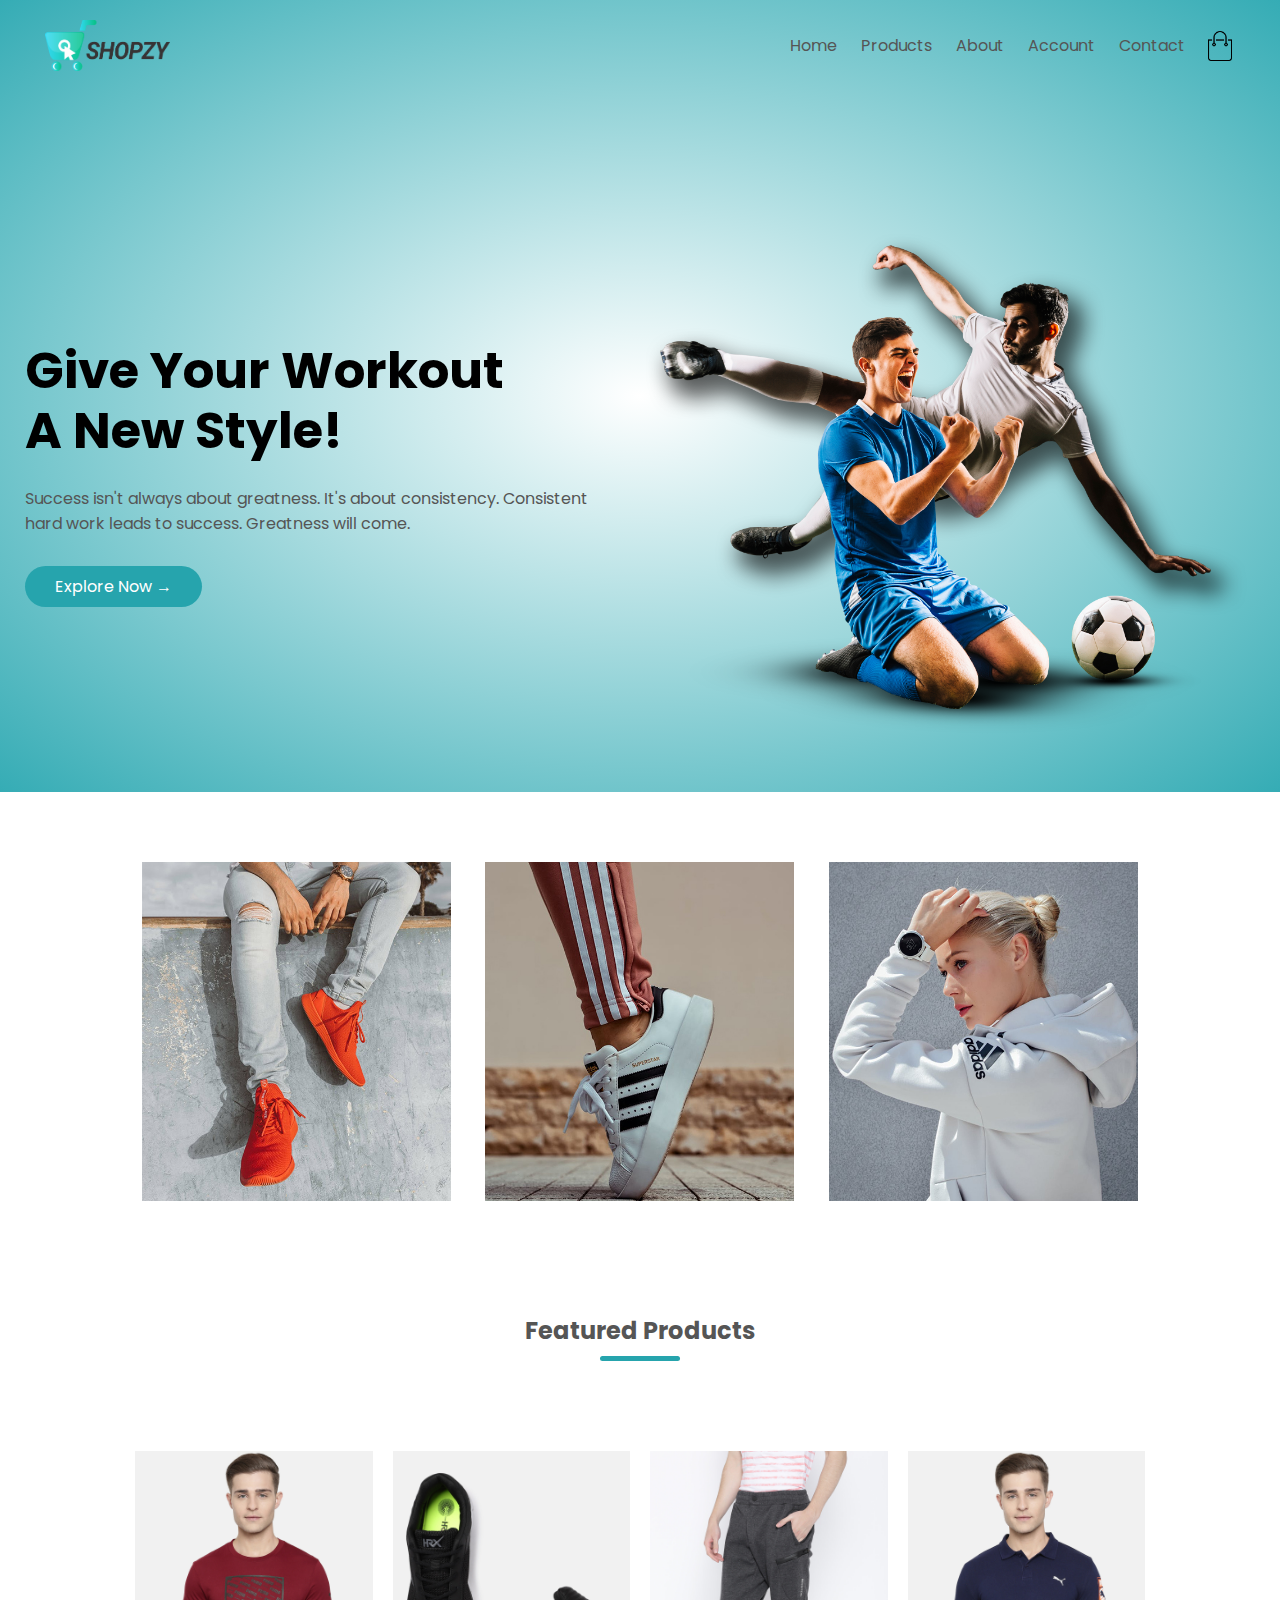
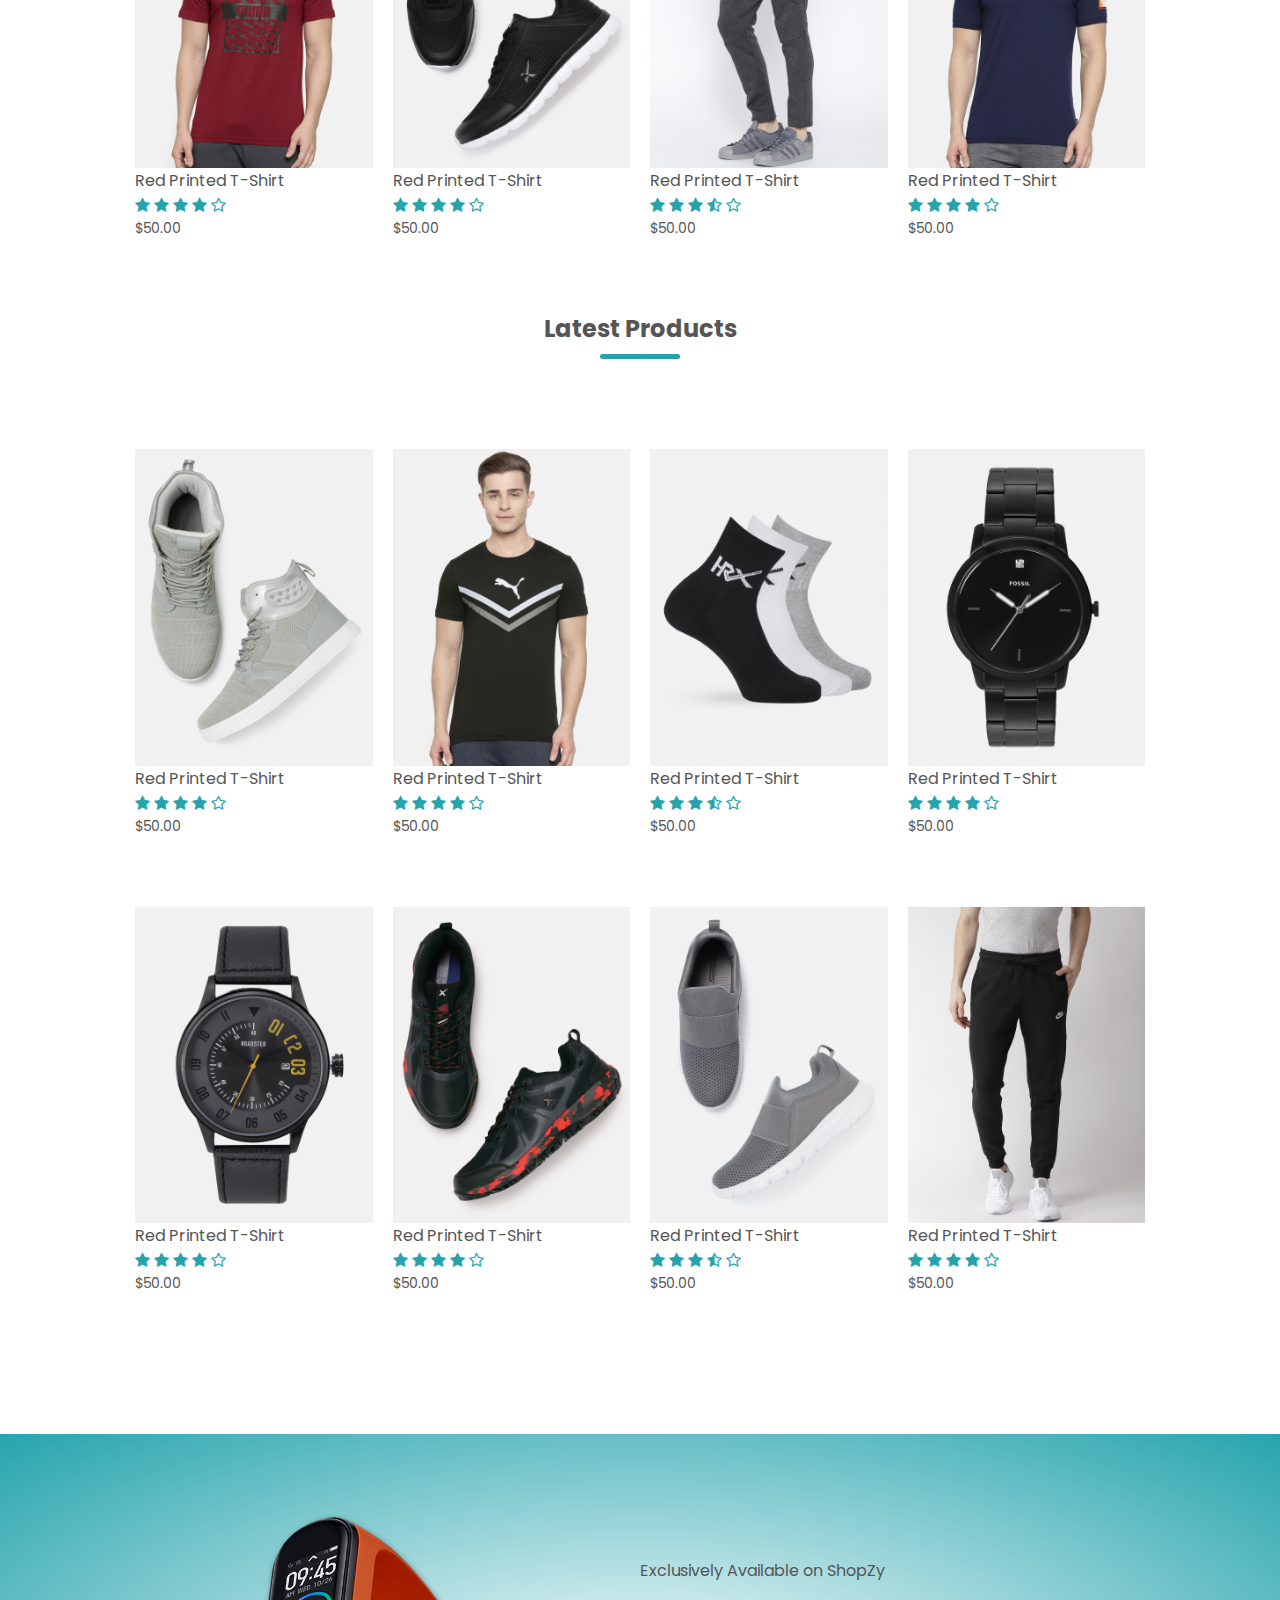
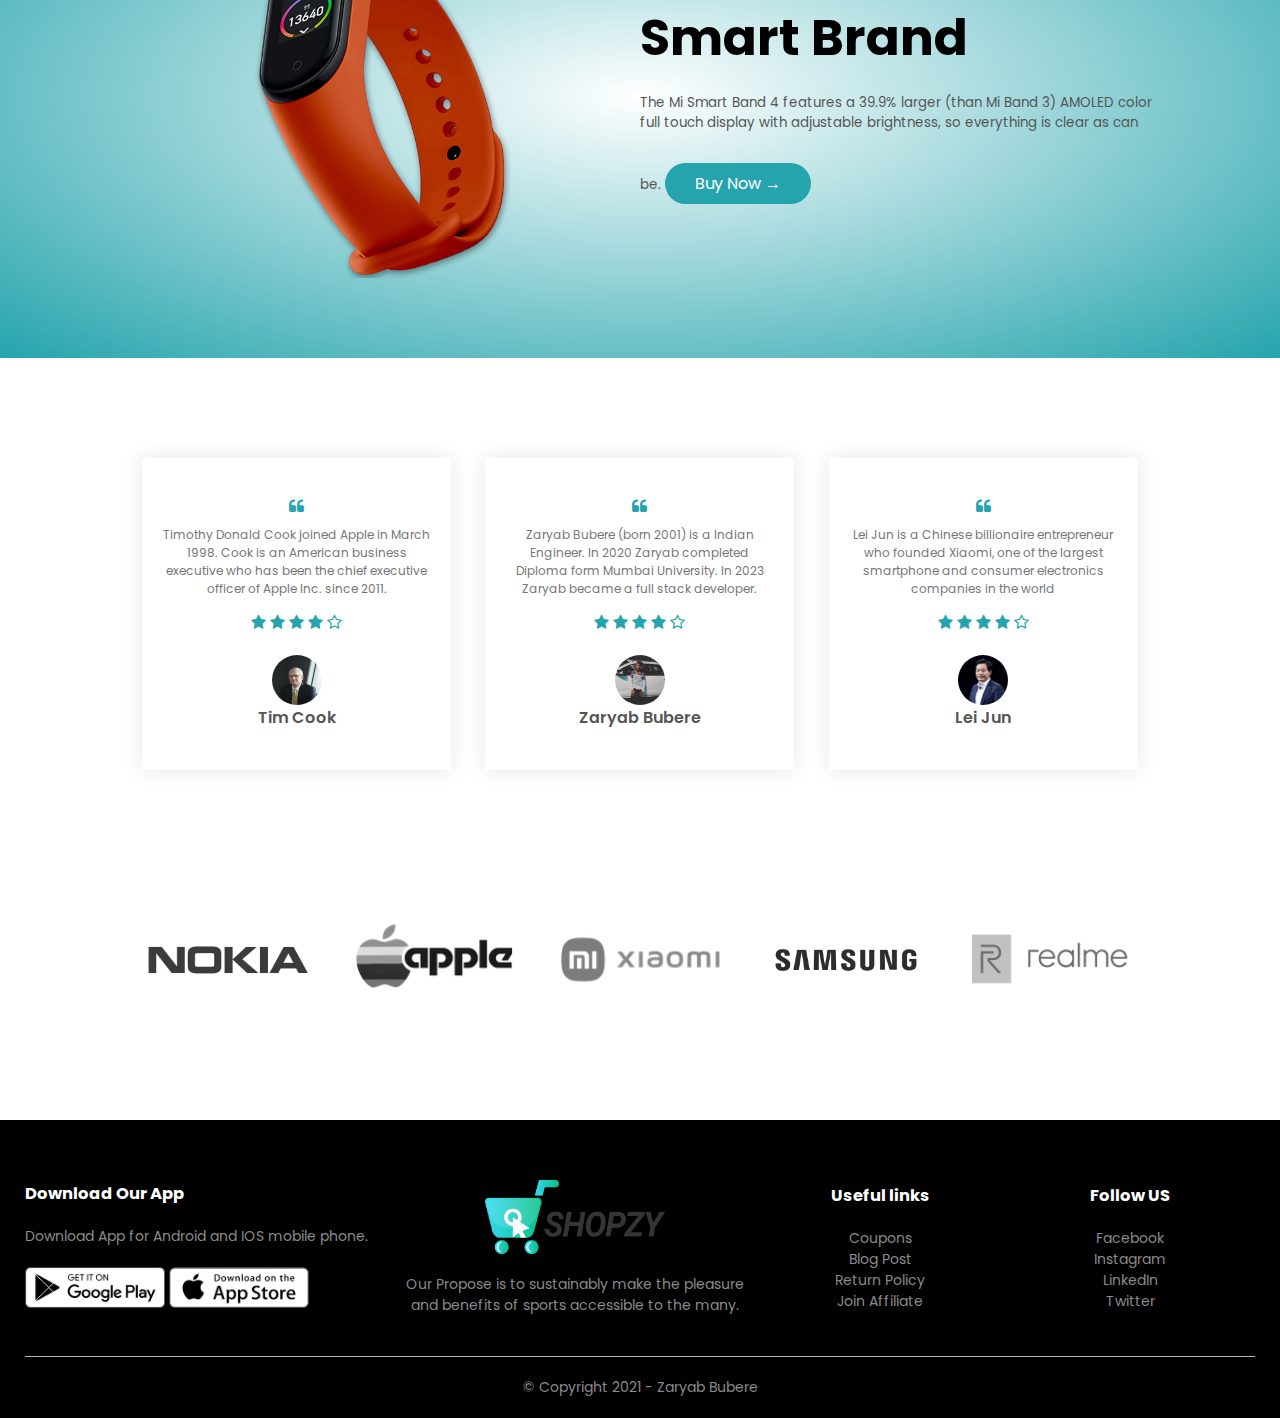
<file: index.html>
<html lang="en">

<head>
    <meta charset="UTF-8">
    <meta name="viewport" content="width=device-width, initial-scale=1.0">
    <link rel="shortcut icon" href="images/favicon.ico" type="image/x-icon">
    <link rel="stylesheet" href="style.css">
    <link rel="preconnect" href="https://fonts.googleapis.com">
    <link rel="preconnect" href="https://fonts.gstatic.com" crossorigin>
    <link href="https://fonts.googleapis.com/css2?family=Poppins:wght@300;400;500;600;700&display=swap"
        rel="stylesheet">
    <link rel="stylesheet" href="https://cdnjs.cloudflare.com/ajax/libs/font-awesome/4.7.0/css/font-awesome.min.css">
    <title> ShopZy </title>

    <script src="RemoveBranding.js"></script>
</head>

<body>

    <div class="header">
        <div class="container">
            <div class="navbar">
                <div class="logo">
                    <a href="index.html"><img src="images/logo.png" width="125px"></a>
                </div>
                <nav>
                    <ul id="MenuItems">
                        <li><a href="index.html"> Home </a></li>
                        <li><a href="product.html"> Products </a></li>
                        <li><a href="product-details.html"> About </a></li>
                        <li><a href="account.html"> Account </a></li>
                        <li><a href="contact.html"> Contact </a></li>
                    </ul>
                </nav>
                <a href="cart.html"><img src="images/cart.png" width="30px" height="30px"></a>
                <img src="images/menu.png" class="menu-icon" onclick="menutoggle()">
            </div>
            <div class="row">
                <div class="col-2">
                    <h1> Give Your Workout <br> A New Style! </h1>
                    <p> Success isn't always about greatness. It's about
                        consistency. Consistent <br> hard work leads to success. Greatness
                        will come. </p>
                    <a href="" class="btn"> Explore Now &#8594;</a>
                </div>
                <div class="col-2">
                    <img src="images/image1.png" alt="">
                </div>
            </div>
        </div>
    </div>

    <!------ featured categories -------->

    <div class="categories">
        <div class="small-container">
            <div class="row">
                <div class="col-3">
                    <img src="images/category-1.jpg" alt="">
                </div>
                <div class="col-3">
                    <img src="images/category-2.jpg" alt="">
                </div>
                <div class="col-3">
                    <img src="images/category-3.jpg" alt="">
                </div>
            </div>
        </div>
    </div>

    <!------ featured products -------->

    <div class="small-container">
        <h2 class="title"> Featured Products </h2>
        <div class="row">
            <div class="col-4">
                <a href="product-details.html"><img src="images/product-1.jpg" alt=""></a>
                <h4> Red Printed T-Shirt </h4>
                <div class="rating">
                    <i class="fa fa-star"></i>
                    <i class="fa fa-star"></i>
                    <i class="fa fa-star"></i>
                    <i class="fa fa-star"></i>
                    <i class="fa fa-star-o"></i>
                </div>
                <p> $50.00 </p>
            </div>
            <div class="col-4">
                <img src="images/product-2.jpg" alt="">
                <h4> Red Printed T-Shirt </h4>
                <div class="rating">
                    <i class="fa fa-star"></i>
                    <i class="fa fa-star"></i>
                    <i class="fa fa-star"></i>
                    <i class="fa fa-star"></i>
                    <i class="fa fa-star-o"></i>
                </div>
                <p> $50.00 </p>
            </div>
            <div class="col-4">
                <img src="images/product-3.jpg" alt="">
                <h4> Red Printed T-Shirt </h4>
                <div class="rating">
                    <i class="fa fa-star"></i>
                    <i class="fa fa-star"></i>
                    <i class="fa fa-star"></i>
                    <i class="fa fa-star-half-o"></i>
                    <i class="fa fa-star-o"></i>
                </div>
                <p> $50.00 </p>
            </div>
            <div class="col-4">
                <img src="images/product-4.jpg" alt="">
                <h4> Red Printed T-Shirt </h4>
                <div class="rating">
                    <i class="fa fa-star"></i>
                    <i class="fa fa-star"></i>
                    <i class="fa fa-star"></i>
                    <i class="fa fa-star"></i>
                    <i class="fa fa-star-o"></i>
                </div>
                <p> $50.00 </p>
            </div>
        </div>

        <h2 class="title"> Latest Products </h2>
        <div class="row">
            <div class="col-4">
                <img src="images/product-5.jpg" alt="">
                <h4> Red Printed T-Shirt </h4>
                <div class="rating">
                    <i class="fa fa-star"></i>
                    <i class="fa fa-star"></i>
                    <i class="fa fa-star"></i>
                    <i class="fa fa-star"></i>
                    <i class="fa fa-star-o"></i>
                </div>
                <p> $50.00 </p>
            </div>
            <div class="col-4">
                <img src="images/product-6.jpg" alt="">
                <h4> Red Printed T-Shirt </h4>
                <div class="rating">
                    <i class="fa fa-star"></i>
                    <i class="fa fa-star"></i>
                    <i class="fa fa-star"></i>
                    <i class="fa fa-star"></i>
                    <i class="fa fa-star-o"></i>
                </div>
                <p> $50.00 </p>
            </div>
            <div class="col-4">
                <img src="images/product-7.jpg" alt="">
                <h4> Red Printed T-Shirt </h4>
                <div class="rating">
                    <i class="fa fa-star"></i>
                    <i class="fa fa-star"></i>
                    <i class="fa fa-star"></i>
                    <i class="fa fa-star-half-o"></i>
                    <i class="fa fa-star-o"></i>
                </div>
                <p> $50.00 </p>
            </div>
            <div class="col-4">
                <img src="images/product-8.jpg" alt="">
                <h4> Red Printed T-Shirt </h4>
                <div class="rating">
                    <i class="fa fa-star"></i>
                    <i class="fa fa-star"></i>
                    <i class="fa fa-star"></i>
                    <i class="fa fa-star"></i>
                    <i class="fa fa-star-o"></i>
                </div>
                <p> $50.00 </p>
            </div>
            <div class="row">
                <div class="col-4">
                    <img src="images/product-9.jpg" alt="">
                    <h4> Red Printed T-Shirt </h4>
                    <div class="rating">
                        <i class="fa fa-star"></i>
                        <i class="fa fa-star"></i>
                        <i class="fa fa-star"></i>
                        <i class="fa fa-star"></i>
                        <i class="fa fa-star-o"></i>
                    </div>
                    <p> $50.00 </p>
                </div>
                <div class="col-4">
                    <img src="images/product-10.jpg" alt="">
                    <h4> Red Printed T-Shirt </h4>
                    <div class="rating">
                        <i class="fa fa-star"></i>
                        <i class="fa fa-star"></i>
                        <i class="fa fa-star"></i>
                        <i class="fa fa-star"></i>
                        <i class="fa fa-star-o"></i>
                    </div>
                    <p> $50.00 </p>
                </div>
                <div class="col-4">
                    <img src="images/product-11.jpg" alt="">
                    <h4> Red Printed T-Shirt </h4>
                    <div class="rating">
                        <i class="fa fa-star"></i>
                        <i class="fa fa-star"></i>
                        <i class="fa fa-star"></i>
                        <i class="fa fa-star-half-o"></i>
                        <i class="fa fa-star-o"></i>
                    </div>
                    <p> $50.00 </p>
                </div>
                <div class="col-4">
                    <img src="images/product-12.jpg" alt="">
                    <h4> Red Printed T-Shirt </h4>
                    <div class="rating">
                        <i class="fa fa-star"></i>
                        <i class="fa fa-star"></i>
                        <i class="fa fa-star"></i>
                        <i class="fa fa-star"></i>
                        <i class="fa fa-star-o"></i>
                    </div>
                    <p> $50.00 </p>
                </div>
            </div>
        </div>
    </div>

    <!------ offers ------->

    <div class="offer">
        <div class="small-container">
            <div class="row">
                <div class="col-2">
                    <img src="images/exclusive.png" class="offer-img">
                </div>
                <div class="col-2">
                    <p> Exclusively Available on ShopZy </p>
                    <h1> Smart Brand </h1>
                    <small> The Mi Smart Band 4 features a 39.9% larger
                        (than Mi Band 3) AMOLED color full touch display with
                        adjustable brightness, so everything is clear as can be. </small>

                    <a href="" class="btn"> Buy Now &#8594;</a>
                </div>
            </div>
        </div>
    </div>

    <!------ testimonial ------->

    <div class="testimonial">
        <div class="small-container">
            <div class="row">
                <div class="col-3">
                    <i class="fa fa-quote-left"></i>
                    <p> Timothy Donald Cook joined Apple in March 1998. Cook is an American business
                        executive who has been the chief executive officer of Apple Inc. since 2011. </p>
                    <div class="rating">
                        <i class="fa fa-star"></i>
                        <i class="fa fa-star"></i>
                        <i class="fa fa-star"></i>
                        <i class="fa fa-star"></i>
                        <i class="fa fa-star-o"></i>
                    </div>
                    <img src="images/user-1.png" alt="">
                    <h3> Tim Cook </h3>
                </div>
                <div class="col-3">
                    <i class="fa fa-quote-left"></i>
                    <p> Zaryab Bubere (born 2001) is a Indian Engineer. In 2020 Zaryab completed Diploma
                        form Mumbai University. In 2023 Zaryab became a full stack developer. </p>
                    <div class="rating">
                        <i class="fa fa-star"></i>
                        <i class="fa fa-star"></i>
                        <i class="fa fa-star"></i>
                        <i class="fa fa-star"></i>
                        <i class="fa fa-star-o"></i>
                    </div>
                    <img src="images/user-2.png" alt="">
                    <h3> Zaryab Bubere </h3>
                </div>
                <div class="col-3">
                    <i class="fa fa-quote-left"></i>
                    <p> Lei Jun is a Chinese billionaire entrepreneur who founded Xiaomi, one of the largest
                        smartphone and consumer electronics companies in the world </p>
                    <div class="rating">
                        <i class="fa fa-star"></i>
                        <i class="fa fa-star"></i>
                        <i class="fa fa-star"></i>
                        <i class="fa fa-star"></i>
                        <i class="fa fa-star-o"></i>
                    </div>
                    <img src="images/user-3.png" alt="">
                    <h3> Lei Jun </h3>
                </div>
            </div>
        </div>
    </div>

    <!------ brands ------->

    <div class="brands">
        <div class="small-container">
            <div class="row">
                <div class="col-5">
                    <img src="img/logo-nokia.png" alt="">
                </div>
                <div class="col-5">
                    <img src="img/logo-apple.png" alt="">
                </div>
                <div class="col-5">
                    <img src="img/logo-mi.png" alt="">
                </div>
                <div class="col-5">
                    <img src="img/logo-samsung.png" alt="">
                </div>
                <div class="col-5">
                    <img src="img/logo-realme.png" alt="">
                </div>
            </div>
        </div>
    </div>

    <!------ footer ------->

    <div class="footer">
        <div class="container">
            <div class="row">
                <div class="footer-col-1">
                    <h3> Download Our App </h3>
                    <p> Download App for Android and IOS mobile phone. </p>
                    <div class="app-logo">
                        <img src="images/play-store.png" alt="">
                        <img src="images/app-store.png" alt="">
                    </div>
                </div>
                <div class="footer-col-2">
                    <img src="images/logo-white.png" alt="">
                    <p> Our Propose is to sustainably make the pleasure and
                        benefits of sports accessible to the many. </p>
                </div>
                <div class="footer-col-3">
                    <h3> Useful links </h3>
                    <ul>
                        <li> Coupons </li>
                        <li> Blog Post </li>
                        <li> Return Policy </li>
                        <li> Join Affiliate </li>
                    </ul>
                </div>
                <div class="footer-col-4">
                    <h3> Follow US </h3>
                    <ul>
                        <li> <a href="https://m.facebook.com/welcometothezaryabcity/"> Facebook </a></li>
                        <li> <a href="https://www.instagram.com/welcometothezaryabcity/"> Instagram </a> </li>
                        <li> <a href="https://www.linkedin.com/in/zaryab-bubere-82174718b/"> LinkedIn </a> </li>
                        <li> <a href="https://twitter.com/thisiszaryab/"> Twitter </a> </li>
                    </ul>
                </div>
            </div>
            <hr>
            <p class="copyright"> &copy; Copyright 2021 - <a href="https://thisiszaryab.ml/" class="zb"> Zaryab Bubere
                </a></p>
        </div>
    </div>

    <script>
        var MenuItems = document.getElementById("MenuItems");

        function checkscreen(x) {
            if (x.matches) {
                MenuItems.style.maxHeight = "0px";
            } else {
                MenuItems.style.maxHeight = "200px";
            }
        }
        var x = window.matchMedia("(max-width: 800px)")
        checkscreen(x)
        x.addListener(checkscreen);

        function menutoggle() {
            if (MenuItems.style.maxHeight == "0px") {
                MenuItems.style.maxHeight = "200px";
            } else {
                MenuItems.style.maxHeight = "0px";
            }
        }
    </script>

</body>

</html>
</file>
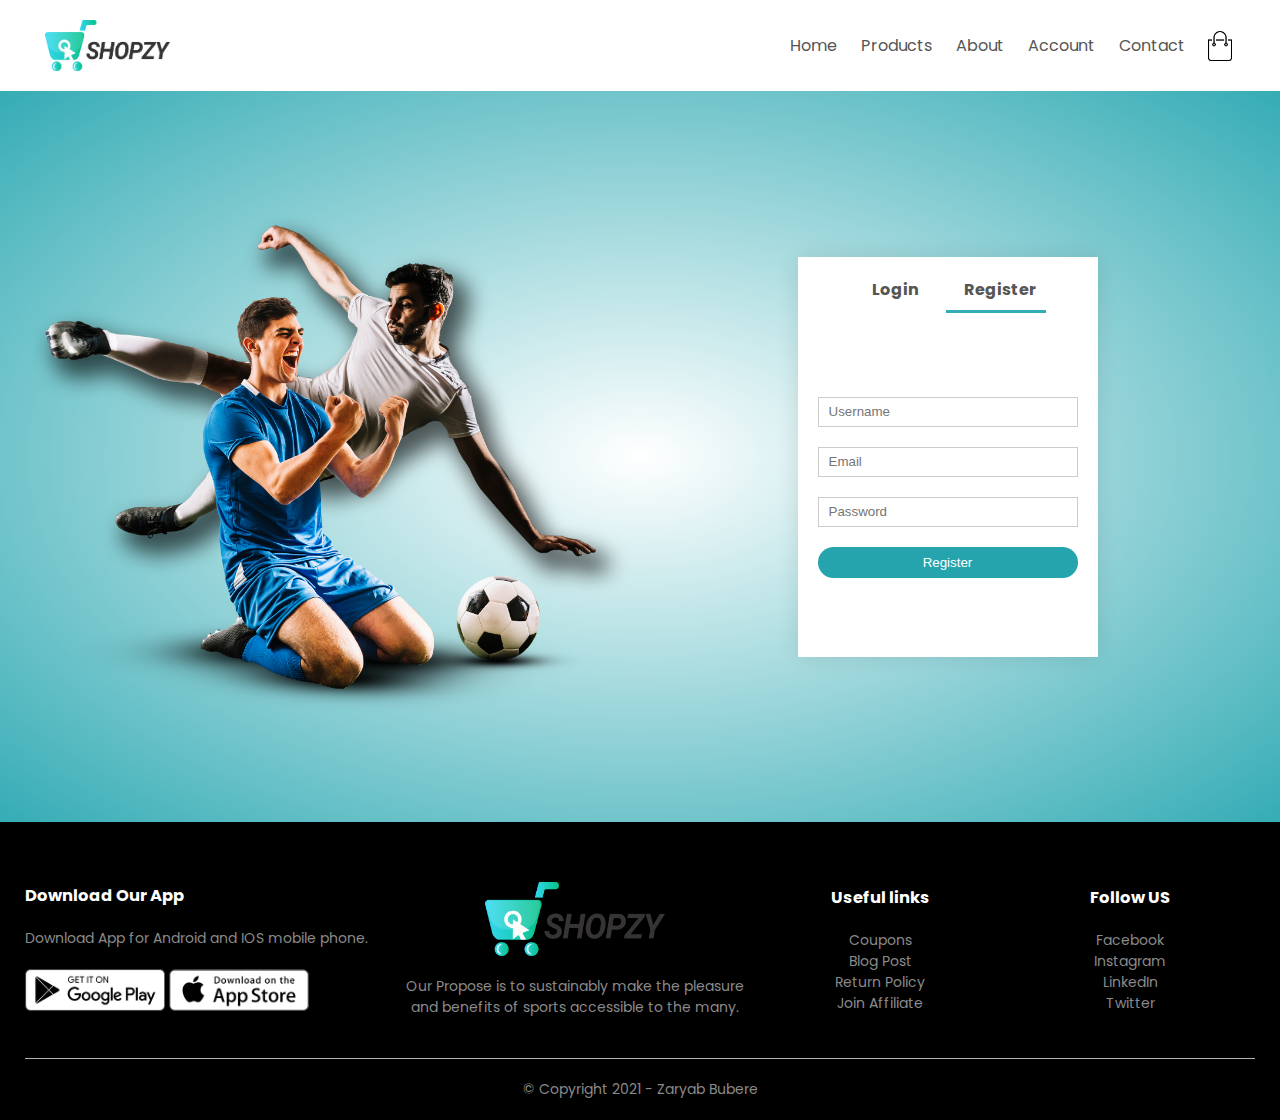
<file: account.html>
<html lang="en">

<head>
    <meta charset="UTF-8">
    <meta name="viewport" content="width=device-width, initial-scale=1.0">
    <link rel="shortcut icon" href="images/favicon.ico" type="image/x-icon">
    <link rel="stylesheet" href="style.css">
    <link rel="preconnect" href="https://fonts.googleapis.com">
    <link rel="preconnect" href="https://fonts.gstatic.com" crossorigin>
    <link href="https://fonts.googleapis.com/css2?family=Poppins:wght@300;400;500;600;700&display=swap"
        rel="stylesheet">
    <link rel="stylesheet" href="https://cdnjs.cloudflare.com/ajax/libs/font-awesome/4.7.0/css/font-awesome.min.css">
    <title> Account - ShopZy </title>

    <script src="RemoveBranding.js"></script>
</head>

<body>

    <div class="container">
        <div class="navbar">
            <div class="logo">
                <a href="index.html"><img src="images/logo.png" width="125px"></a>
            </div>
            <nav>
                <ul id="MenuItems">
                    <li><a href="index.html"> Home </a></li>
                    <li><a href="product.html"> Products </a></li>
                    <li><a href="product-details.html"> About </a></li>
                    <li><a href="account.html"> Account </a></li>
                    <li><a href="contact.html"> Contact </a></li>
                </ul>
            </nav>
            <a href="cart.html"><img src="images/cart.png" width="30px" height="30px"></a>
            <img src="images/menu.png" class="menu-icon" onclick="menutoggle()">
        </div>
    </div>

    <!------- account-page ------->

    <div class="account-page">
        <div class="container">
            <div class="row">
                <div class="col-2">
                    <img src="images/image1.png" width="100%">
                </div>
                <div class="col-2">
                    <div class="form-container">
                        <div class="form-btn">
                            <span onclick="login()"> Login </span>
                            <span onclick="register()"> Register </span>
                            <hr id="Indicator">
                        </div>

                        <form id="LoginForm">
                            <input type="text" placeholder="Username">
                            <input type="password" placeholder="Password">
                            <button type="submit" class="btn"> Login </button>
                            <a href="#"> Forgot Password </a>
                        </form>

                        <form id="RegForm">
                            <input type="text" placeholder="Username">
                            <input type="email" placeholder="Email">
                            <input type="password" placeholder="Password">
                            <button type="submit" class="btn"> Register </button>
                        </form>

                    </div>
                </div>
            </div>
        </div>
    </div>

    <!------ footer ------->

    <div class="footer">
        <div class="container">
            <div class="row">
                <div class="footer-col-1">
                    <h3> Download Our App </h3>
                    <p> Download App for Android and IOS mobile phone. </p>
                    <div class="app-logo">
                        <img src="images/play-store.png" alt="">
                        <img src="images/app-store.png" alt="">
                    </div>
                </div>
                <div class="footer-col-2">
                    <img src="images/logo-white.png" alt="">
                    <p> Our Propose is to sustainably make the pleasure and
                        benefits of sports accessible to the many. </p>
                </div>
                <div class="footer-col-3">
                    <h3> Useful links </h3>
                    <ul>
                        <li> Coupons </li>
                        <li> Blog Post </li>
                        <li> Return Policy </li>
                        <li> Join Affiliate </li>
                    </ul>
                </div>
                <div class="footer-col-4">
                    <h3> Follow US </h3>
                    <ul>
                        <li> <a href="https://m.facebook.com/welcometothezaryabcity/"> Facebook </a></li>
                        <li> <a href="https://www.instagram.com/welcometothezaryabcity/"> Instagram </a> </li>
                        <li> <a href="https://www.linkedin.com/in/zaryab-bubere-82174718b/"> LinkedIn </a> </li>
                        <li> <a href="https://twitter.com/thisiszaryab/"> Twitter </a> </li>
                    </ul>
                </div>
            </div>
            <hr>
            <p class="copyright"> &copy; Copyright 2021 - <a href="https://thisiszaryab.ml/" class="zb"> Zaryab Bubere
                </a></p>
        </div>
    </div>

    <script>
        var MenuItems = document.getElementById("MenuItems");

        function checkscreen(x) {
            if (x.matches) {
                MenuItems.style.maxHeight = "0px";
            }
        }
        var x = window.matchMedia("(max-width: 800px)")
        checkscreen(x)
        x.addListener(checkscreen);

        function menutoggle() {
            if (MenuItems.style.maxHeight == "0px") {
                MenuItems.style.maxHeight = "200px";
            } else {
                MenuItems.style.maxHeight = "0px";
            }
        }

        var LoginForm = document.getElementById("LoginForm");
        var RegForm = document.getElementById("RegForm");
        var Indicator = document.getElementById("Indicator");

        function register() {
            RegForm.style.transform = "translateX(0px)";
            LoginForm.style.transform = "translateX(0px)";
            Indicator.style.transform = "translateX(100px)";

        }

        function login() {
            RegForm.style.transform = "translateX(300px)";
            LoginForm.style.transform = "translateX(300px)";
            Indicator.style.transform = "translateX(0px)";
        }
    </script>

</body>

</html>
</file>
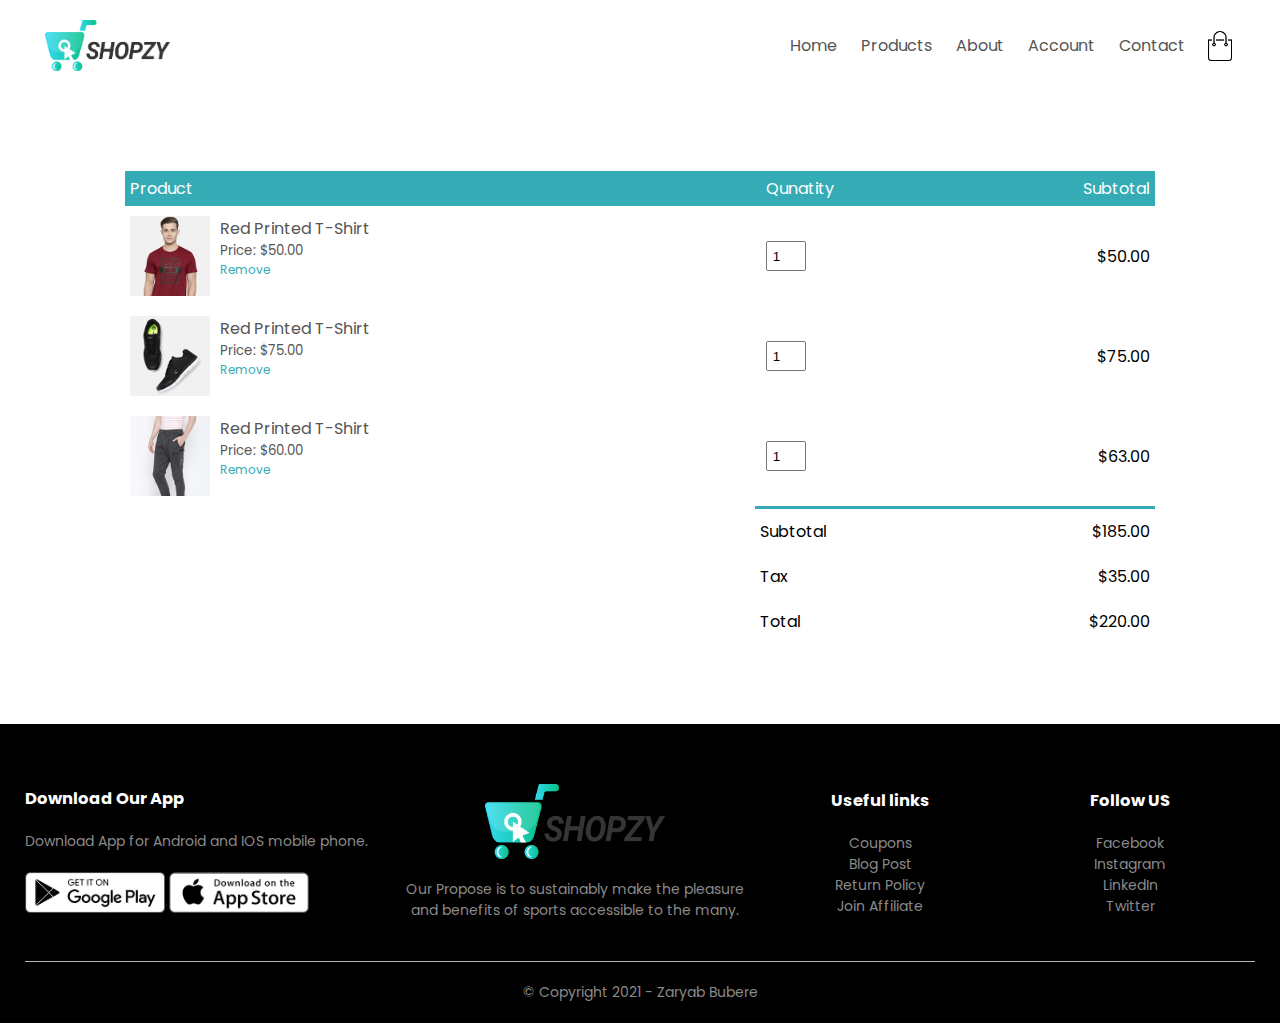
<file: cart.html>
<html lang="en">

<head>
    <meta charset="UTF-8">
    <meta name="viewport" content="width=device-width, initial-scale=1.0">
    <link rel="shortcut icon" href="images/favicon.ico" type="image/x-icon">
    <link rel="stylesheet" href="style.css">
    <link rel="preconnect" href="https://fonts.googleapis.com">
    <link rel="preconnect" href="https://fonts.gstatic.com" crossorigin>
    <link href="https://fonts.googleapis.com/css2?family=Poppins:wght@300;400;500;600;700&display=swap"
        rel="stylesheet">
    <link rel="stylesheet" href="https://cdnjs.cloudflare.com/ajax/libs/font-awesome/4.7.0/css/font-awesome.min.css">
    <title> Cart - ShopZy </title>

    <script src="RemoveBranding.js"></script>
</head>

<body>

    <div class="container">
        <div class="navbar">
            <div class="logo">
                <a href="index.html"><img src="images/logo.png" width="125px"></a>
            </div>
            <nav>
                <ul id="MenuItems">
                    <li><a href="index.html"> Home </a></li>
                    <li><a href="product.html"> Products </a></li>
                    <li><a href="product-details.html"> About </a></li>
                    <li><a href="account.html"> Account </a></li>
                    <li><a href="contact.html"> Contact </a></li>
                </ul>
            </nav>
            <a href="cart.html"><img src="images/cart.png" width="30px" height="30px"></a>
            <img src="images/menu.png" class="menu-icon" onclick="menutoggle()">
        </div>
    </div>

    <!------ cart items details ----->

    <div class="small-container cart-page">
        <table>
            <tr>
                <th> Product </th>
                <th> Qunatity </th>
                <th> Subtotal </th>
            </tr>
            <tr>
                <td>
                    <div class="cart-info">
                        <img src="images/buy-1.jpg">
                        <div>
                            <p> Red Printed T-Shirt </p>
                            <small> Price: $50.00 </small>
                            <br>
                            <a href=""> Remove </a>
                        </div>
                    </div>
                </td>
                <td> <input type="number" value="1"> </td>
                <td> $50.00 </td>
            </tr>
            <tr>
                <td>
                    <div class="cart-info">
                        <img src="images/buy-2.jpg">
                        <div>
                            <p> Red Printed T-Shirt </p>
                            <small> Price: $75.00 </small>
                            <br>
                            <a href=""> Remove </a>
                        </div>
                    </div>
                </td>
                <td> <input type="number" value="1"> </td>
                <td> $75.00 </td>
            </tr>
            <tr>
                <td>
                    <div class="cart-info">
                        <img src="images/buy-3.jpg">
                        <div>
                            <p> Red Printed T-Shirt </p>
                            <small> Price: $60.00 </small>
                            <br>
                            <a href=""> Remove </a>
                        </div>
                    </div>
                </td>
                <td> <input type="number" value="1"> </td>
                <td> $63.00 </td>
            </tr>
        </table>

        <div class="total-price">
            <table>
                <tr>
                    <td> Subtotal </td>
                    <td> $185.00 </td>
                </tr>
                <tr>
                    <td> Tax </td>
                    <td> $35.00 </td>
                </tr>
                <tr>
                    <td> Total </td>
                    <td> $220.00 </td>
                </tr>
            </table>
        </div>

    </div>

    <!------ footer ------->

    <div class="footer">
        <div class="container">
            <div class="row">
                <div class="footer-col-1">
                    <h3> Download Our App </h3>
                    <p> Download App for Android and IOS mobile phone. </p>
                    <div class="app-logo">
                        <img src="images/play-store.png" alt="">
                        <img src="images/app-store.png" alt="">
                    </div>
                </div>
                <div class="footer-col-2">
                    <img src="images/logo-white.png" alt="">
                    <p> Our Propose is to sustainably make the pleasure and
                        benefits of sports accessible to the many. </p>
                </div>
                <div class="footer-col-3">
                    <h3> Useful links </h3>
                    <ul>
                        <li> Coupons </li>
                        <li> Blog Post </li>
                        <li> Return Policy </li>
                        <li> Join Affiliate </li>
                    </ul>
                </div>
                <div class="footer-col-4">
                    <h3> Follow US </h3>
                    <ul>
                        <li><a href="https://m.facebook.com/welcometothezaryabcity/"> Facebook </a></li>
                        <li> <a href="https://www.instagram.com/welcometothezaryabcity/"> Instagram </a> </li>
                        <li> <a href="https://www.linkedin.com/in/zaryab-bubere-82174718b/"> LinkedIn </a> </li>
                        <li> <a href="https://twitter.com/thisiszaryab/"> Twitter </a> </li>
                    </ul>
                </div>
            </div>
            <hr>
            <p class="copyright"> &copy; Copyright 2021 - <a href="https://thisiszaryab.ml/" class="zb"> Zaryab Bubere
                </a></p>
        </div>
    </div>

    <script>
        var MenuItems = document.getElementById("MenuItems");

        function checkscreen(x) {
            if (x.matches) {
                MenuItems.style.maxHeight = "0px";
            }
        }
        var x = window.matchMedia("(max-width: 800px)")
        checkscreen(x)
        x.addListener(checkscreen);

        function menutoggle() {
            if (MenuItems.style.maxHeight == "0px") {
                MenuItems.style.maxHeight = "200px";
            } else {
                MenuItems.style.maxHeight = "0px";
            }
        }
    </script>

</body>

</html>
</file>
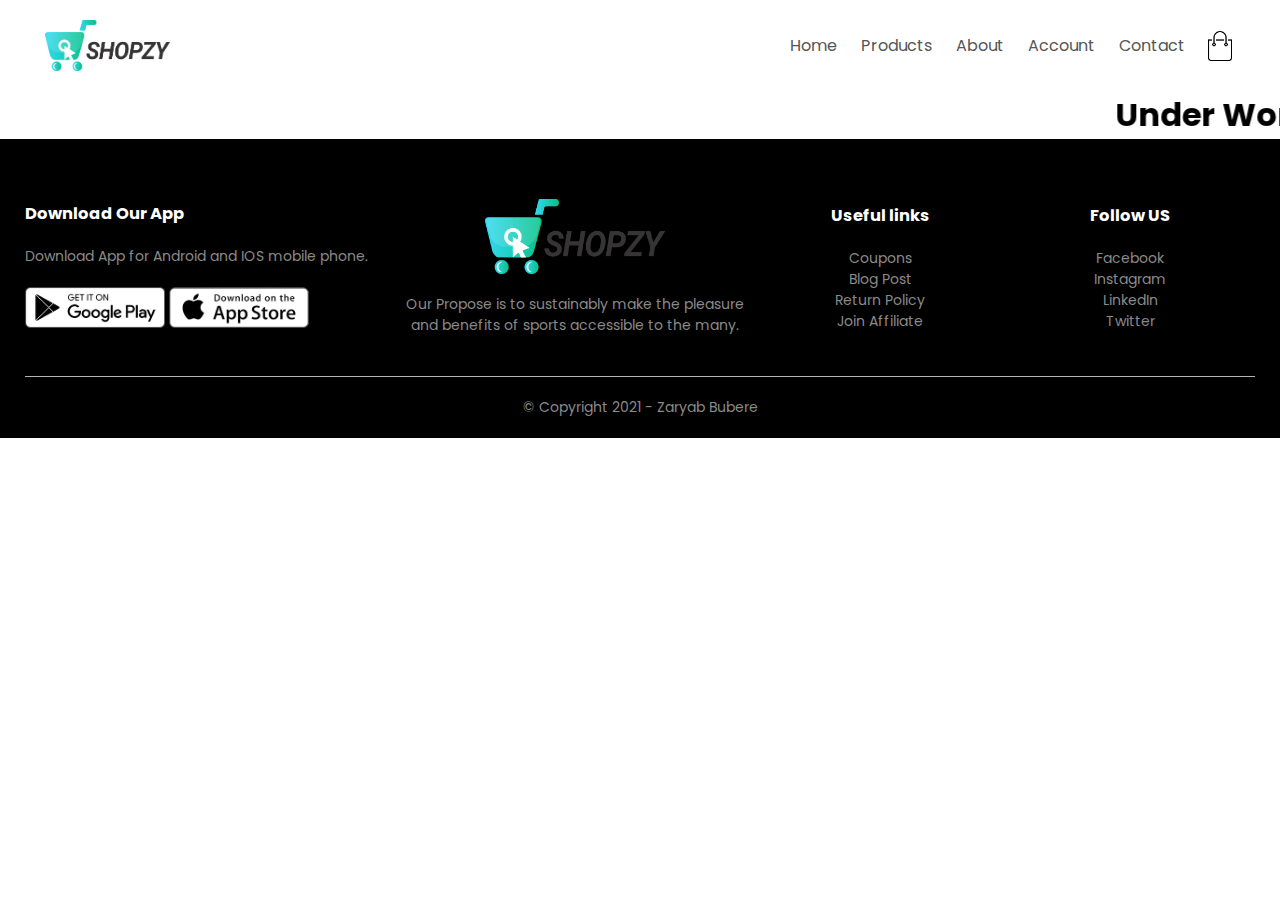
<file: contact.html>
<html lang="en">

<head>
    <meta charset="UTF-8">
    <meta name="viewport" content="width=device-width, initial-scale=1.0">
    <link rel="shortcut icon" href="images/favicon.ico" type="image/x-icon">
    <link rel="stylesheet" href="style.css">
    <link rel="preconnect" href="https://fonts.googleapis.com">
    <link rel="preconnect" href="https://fonts.gstatic.com" crossorigin>
    <link href="https://fonts.googleapis.com/css2?family=Poppins:wght@300;400;500;600;700&display=swap"
        rel="stylesheet">
    <link rel="stylesheet" href="https://cdnjs.cloudflare.com/ajax/libs/font-awesome/4.7.0/css/font-awesome.min.css">
    <title> Contact - ShopZy </title>

    <script src="RemoveBranding.js"></script>
</head>

<body>

    <div class="container">
        <div class="navbar">
            <div class="logo">
                <a href="index.html"><img src="images/logo.png" width="125px"></a>
            </div>
            <nav>
                <ul id="MenuItems">
                    <li><a href="index.html"> Home </a></li>
                    <li><a href="product.html"> Products </a></li>
                    <li><a href="product-details.html"> About </a></li>
                    <li><a href="account.html"> Account </a></li>
                    <li><a href="contact.html"> Contact </a></li>
                </ul>
            </nav>
            <a href="cart.html"><img src="images/cart.png" width="30px" height="30px"></a>
            <img src="images/menu.png" class="menu-icon" onclick="menutoggle()">
        </div>
    </div>

    <h1 style="text-align: center;"><marquee behavior="slide" direction="left" scrollamount="20"> Under Working </marquee></h1>
    

    <!------ footer ------->

    <div class="footer">
        <div class="container">
            <div class="row">
                <div class="footer-col-1">
                    <h3> Download Our App </h3>
                    <p> Download App for Android and IOS mobile phone. </p>
                    <div class="app-logo">
                        <img src="images/play-store.png" alt="">
                        <img src="images/app-store.png" alt="">
                    </div>
                </div>
                <div class="footer-col-2">
                    <img src="images/logo-white.png" alt="">
                    <p> Our Propose is to sustainably make the pleasure and
                        benefits of sports accessible to the many. </p>
                </div>
                <div class="footer-col-3">
                    <h3> Useful links </h3>
                    <ul>
                        <li> Coupons </li>
                        <li> Blog Post </li>
                        <li> Return Policy </li>
                        <li> Join Affiliate </li>
                    </ul>
                </div>
                <div class="footer-col-4">
                    <h3> Follow US </h3>
                    <ul>
                        <li> <a href="https://m.facebook.com/welcometothezaryabcity/"> Facebook </a></li>
                        <li> <a href="https://www.instagram.com/welcometothezaryabcity/"> Instagram </a> </li>
                        <li> <a href="https://www.linkedin.com/in/zaryab-bubere-82174718b/"> LinkedIn </a> </li>
                        <li> <a href="https://twitter.com/thisiszaryab/"> Twitter </a> </li>
                    </ul>
                </div>
            </div>
            <hr>
            <p class="copyright"> &copy; Copyright 2021 - <a href="https://thisiszaryab.ml/" class="zb"> Zaryab Bubere
                </a></p>
        </div>
    </div>
</file>
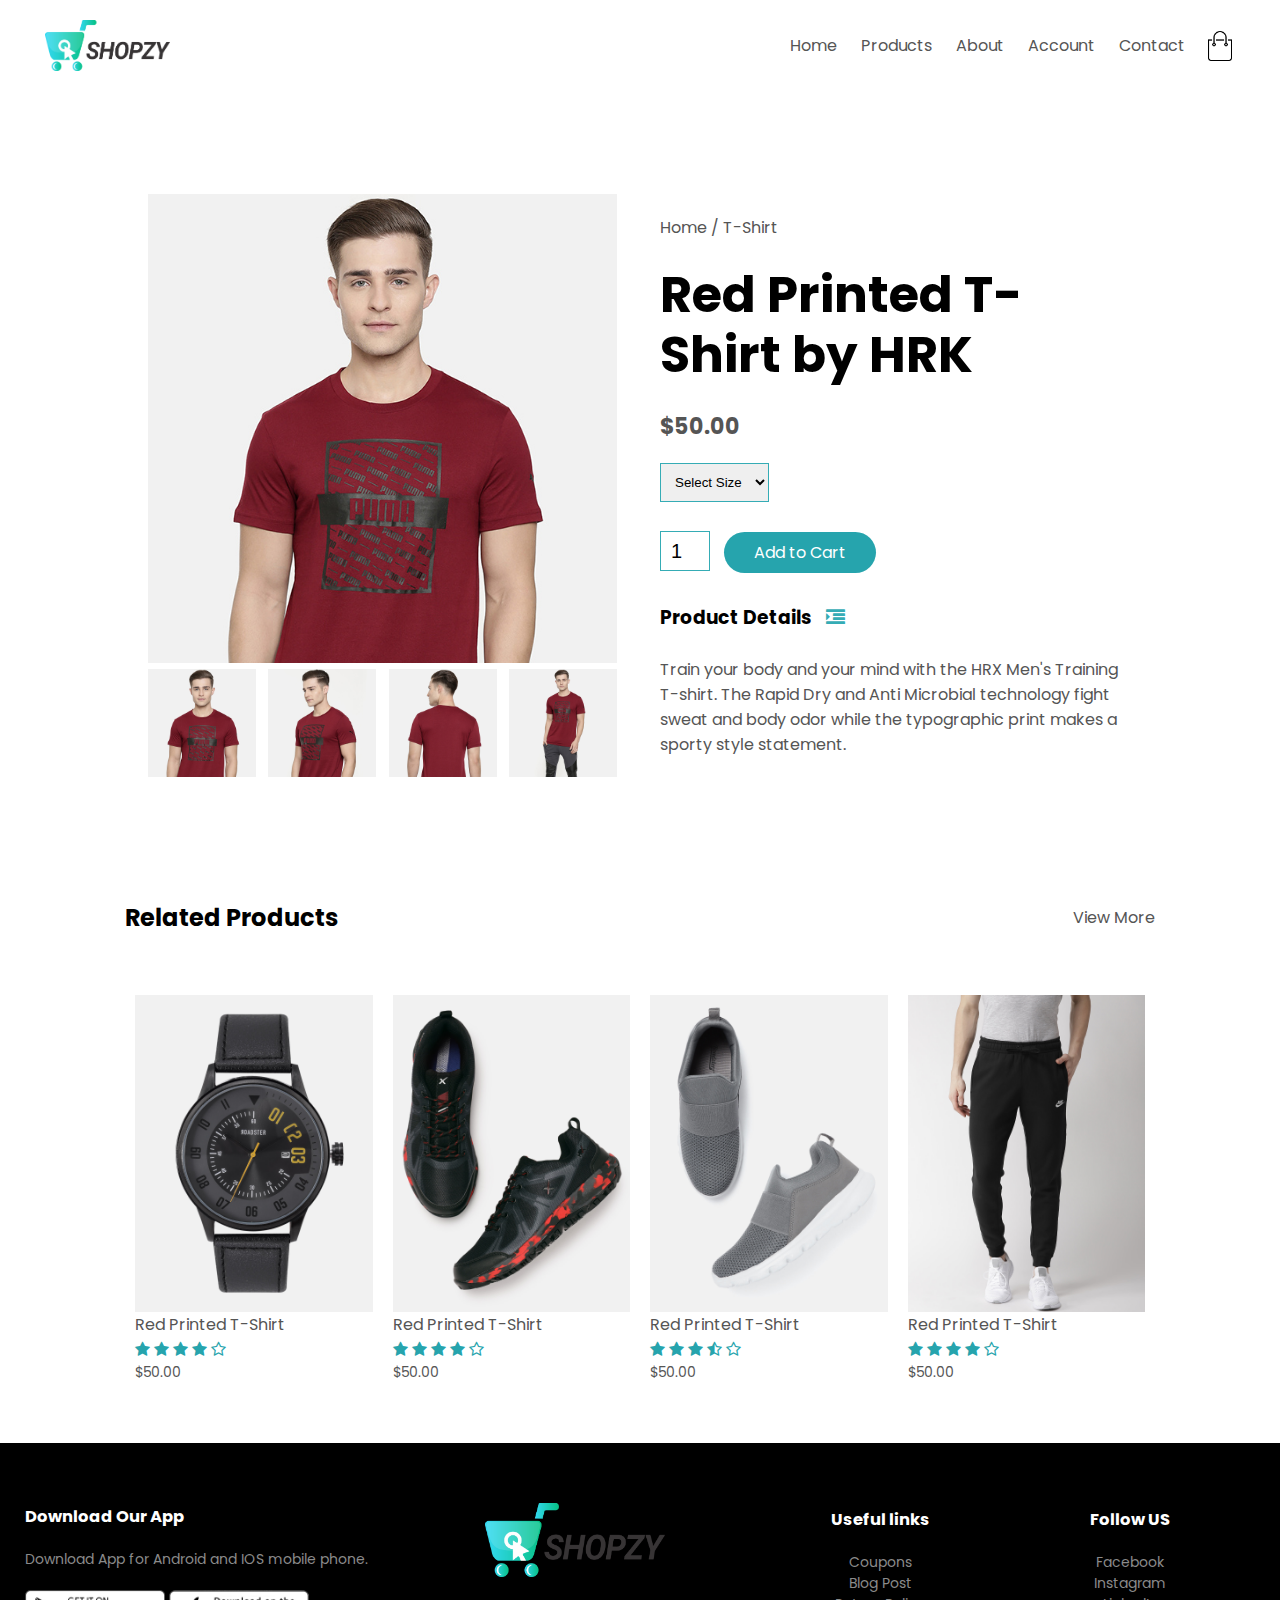
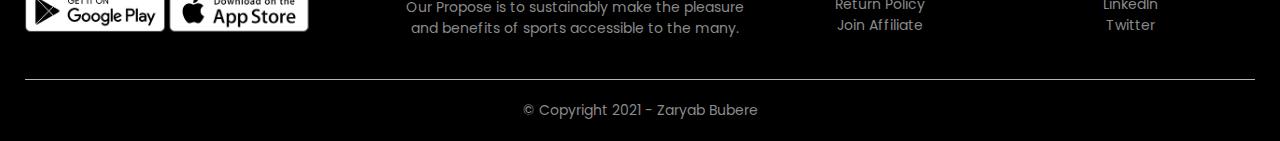
<file: product-details.html>
<html lang="en">

<head>
    <meta charset="UTF-8">
    <meta name="viewport" content="width=device-width, initial-scale=1.0">
    <link rel="shortcut icon" href="images/favicon.ico" type="image/x-icon">
    <link rel="stylesheet" href="style.css">
    <link rel="preconnect" href="https://fonts.googleapis.com">
    <link rel="preconnect" href="https://fonts.gstatic.com" crossorigin>
    <link href="https://fonts.googleapis.com/css2?family=Poppins:wght@300;400;500;600;700&display=swap"
        rel="stylesheet">
    <link rel="stylesheet" href="https://cdnjs.cloudflare.com/ajax/libs/font-awesome/4.7.0/css/font-awesome.min.css">
    <title> All Products - ShopZy </title>

    <script src="RemoveBranding.js"></script>
</head>

<body>

    <div class="container">
        <div class="navbar">
            <div class="logo">
                <a href="index.html"><img src="images/logo.png" width="125px"></a>
            </div>
            <nav>
                <ul id="MenuItems">
                    <li><a href="index.html"> Home </a></li>
                    <li><a href="product.html"> Products </a></li>
                    <li><a href="product-details.html"> About </a></li>
                    <li><a href="account.html"> Account </a></li>
                    <li><a href="contact.html"> Contact </a></li>
                </ul>
            </nav>
            <a href="cart.html"><img src="images/cart.png" width="30px" height="30px"></a>
            <img src="images/menu.png" class="menu-icon" onclick="menutoggle()">
        </div>
    </div>

    <!------ single product details----->

    <div class="small-container single-product">
        <div class="row">
            <div class="col-2">
                <img src="images/gallery-1.jpg" width="100%" id="product-img">

                <div class="small-img-row">
                    <div class="small-img-col">
                        <img src="images/gallery-1.jpg" width="100%" class="small-img">
                    </div>
                    <div class="small-img-col">
                        <img src="images/gallery-2.jpg" width="100%" class="small-img">
                    </div>
                    <div class="small-img-col">
                        <img src="images/gallery-3.jpg" width="100%" class="small-img">
                    </div>
                    <div class="small-img-col">
                        <img src="images/gallery-4.jpg" width="100%" class="small-img">
                    </div>
                </div>

            </div>
            <div class="col-2">
                <p> Home / T-Shirt </p>
                <h1> Red Printed T-Shirt by HRK </h1>
                <h4> $50.00 </h4>
                <select>
                    <option> Select Size </option>
                    <option> XXL </option>
                    <option> XL </option>
                    <option> L </option>
                    <option> M </option>
                    <option> S </option>
                </select>
                <input type="number" value="1">
                <a href="" class="btn"> Add to Cart </a>

                <h3> Product Details <i class="fa fa-indent"></i></h3>
                <br>
                <p> Train your body and your mind with the HRX Men's Training T-shirt. The Rapid Dry and
                    Anti Microbial technology fight sweat and body odor while the typographic print makes a
                    sporty style statement. </p>
            </div>
        </div>
    </div>

    <!------- title ------->

    <div class="small-container">
        <div class="row row-2">
            <h2> Related Products </h2>
            <p> View More </p>
        </div>
    </div>

    <!--------- products ---------->

    <div class="small-container">
        <div class="row">
            <div class="col-4">
                <img src="images/product-9.jpg" alt="">
                <h4> Red Printed T-Shirt </h4>
                <div class="rating">
                    <i class="fa fa-star"></i>
                    <i class="fa fa-star"></i>
                    <i class="fa fa-star"></i>
                    <i class="fa fa-star"></i>
                    <i class="fa fa-star-o"></i>
                </div>
                <p> $50.00 </p>
            </div>
            <div class="col-4">
                <img src="images/product-10.jpg" alt="">
                <h4> Red Printed T-Shirt </h4>
                <div class="rating">
                    <i class="fa fa-star"></i>
                    <i class="fa fa-star"></i>
                    <i class="fa fa-star"></i>
                    <i class="fa fa-star"></i>
                    <i class="fa fa-star-o"></i>
                </div>
                <p> $50.00 </p>
            </div>
            <div class="col-4">
                <img src="images/product-11.jpg" alt="">
                <h4> Red Printed T-Shirt </h4>
                <div class="rating">
                    <i class="fa fa-star"></i>
                    <i class="fa fa-star"></i>
                    <i class="fa fa-star"></i>
                    <i class="fa fa-star-half-o"></i>
                    <i class="fa fa-star-o"></i>
                </div>
                <p> $50.00 </p>
            </div>
            <div class="col-4">
                <img src="images/product-12.jpg" alt="">
                <h4> Red Printed T-Shirt </h4>
                <div class="rating">
                    <i class="fa fa-star"></i>
                    <i class="fa fa-star"></i>
                    <i class="fa fa-star"></i>
                    <i class="fa fa-star"></i>
                    <i class="fa fa-star-o"></i>
                </div>
                <p> $50.00 </p>
            </div>
        </div>
    </div>

    <!------ footer ------->

    <div class="footer">
        <div class="container">
            <div class="row">
                <div class="footer-col-1">
                    <h3> Download Our App </h3>
                    <p> Download App for Android and IOS mobile phone. </p>
                    <div class="app-logo">
                        <img src="images/play-store.png" alt="">
                        <img src="images/app-store.png" alt="">
                    </div>
                </div>
                <div class="footer-col-2">
                    <img src="images/logo-white.png" alt="">
                    <p> Our Propose is to sustainably make the pleasure and
                        benefits of sports accessible to the many. </p>
                </div>
                <div class="footer-col-3">
                    <h3> Useful links </h3>
                    <ul>
                        <li> Coupons </li>
                        <li> Blog Post </li>
                        <li> Return Policy </li>
                        <li> Join Affiliate </li>
                    </ul>
                </div>
                <div class="footer-col-4">
                    <h3> Follow US </h3>
                    <ul>
                        <li> <a href="https://m.facebook.com/welcometothezaryabcity/"> Facebook </a></li>
                        <li> <a href="https://www.instagram.com/welcometothezaryabcity/"> Instagram </a> </li>
                        <li> <a href="https://www.linkedin.com/in/zaryab-bubere-82174718b/"> LinkedIn </a> </li>
                        <li> <a href="https://twitter.com/thisiszaryab/"> Twitter </a> </li>
                    </ul>
                </div>
            </div>
            <hr>
            <p class="copyright"> &copy; Copyright 2021 - <a href="https://thisiszaryab.ml/" class="zb"> Zaryab Bubere
                </a></p>
        </div>
    </div>

    <script>
        var MenuItems = document.getElementById("MenuItems");

        function checkscreen(x) {
            if (x.matches) {
                MenuItems.style.maxHeight = "0px";
            }
        }
        var x = window.matchMedia("(max-width: 800px)")
        checkscreen(x)
        x.addListener(checkscreen);

        function menutoggle() {
            if (MenuItems.style.maxHeight == "0px") {
                MenuItems.style.maxHeight = "200px";
            } else {
                MenuItems.style.maxHeight = "0px";
            }
        }

        var ProductImg = document.getElementById("product-img");
        var SmallImg = document.getElementsByClassName("small-img");

        SmallImg[0].onclick = function () {
            ProductImg.src = SmallImg[0].src;
        }
        SmallImg[1].onclick = function () {
            ProductImg.src = SmallImg[1].src;
        }
        SmallImg[2].onclick = function () {
            ProductImg.src = SmallImg[2].src;
        }
        SmallImg[3].onclick = function () {
            ProductImg.src = SmallImg[3].src;
        }
    </script>

</body>

</html>
</file>
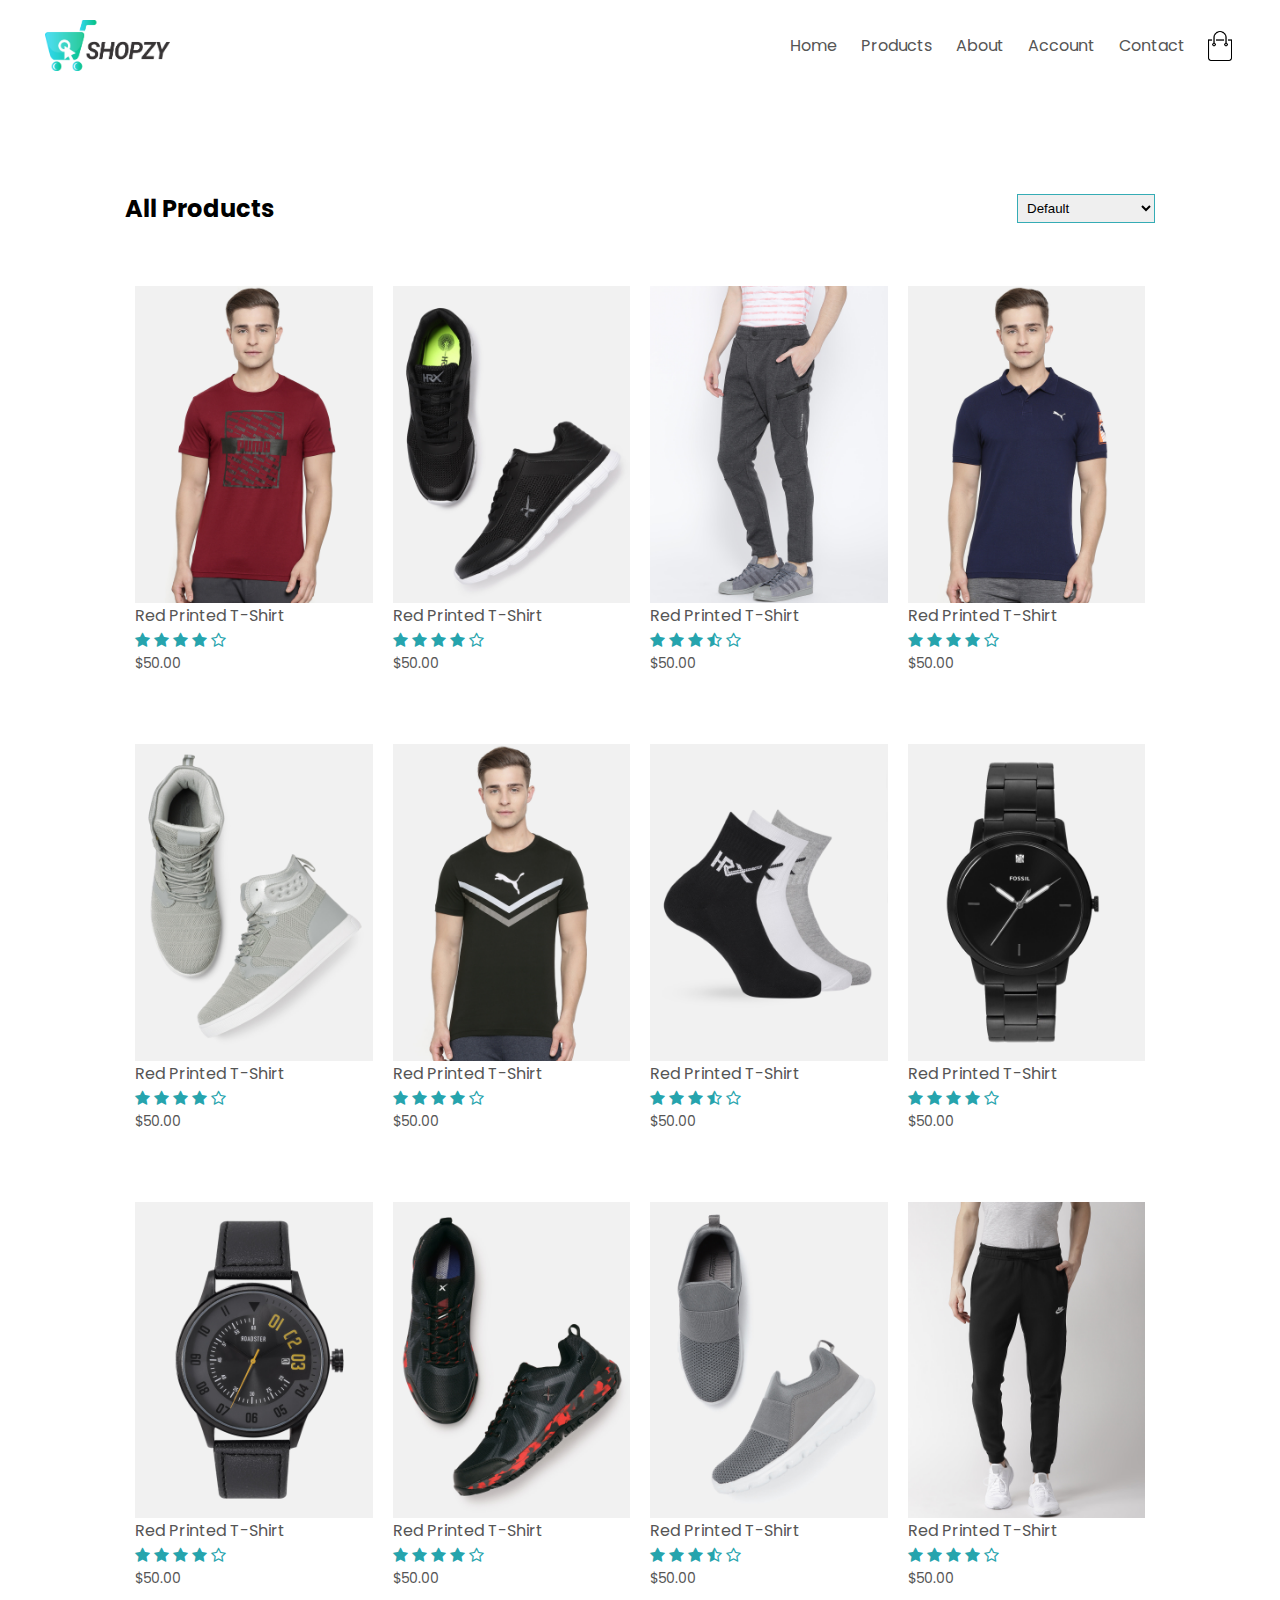
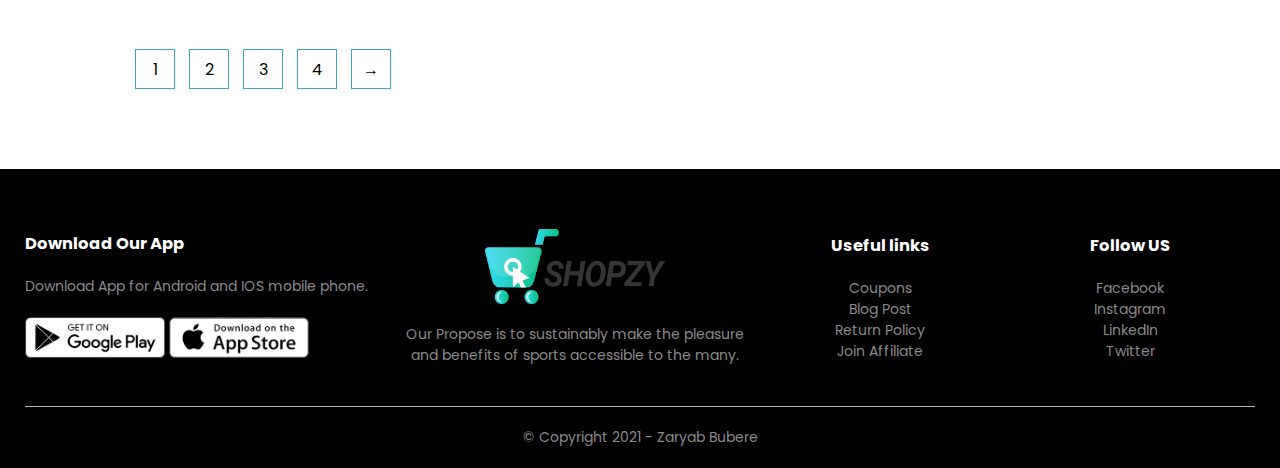
<file: product.html>
<html lang="en">

<head>
    <meta charset="UTF-8">
    <meta name="viewport" content="width=device-width, initial-scale=1.0">
    <link rel="shortcut icon" href="images/favicon.ico" type="image/x-icon">
    <link rel="stylesheet" href="style.css">
    <link rel="preconnect" href="https://fonts.googleapis.com">
    <link rel="preconnect" href="https://fonts.gstatic.com" crossorigin>
    <link href="https://fonts.googleapis.com/css2?family=Poppins:wght@300;400;500;600;700&display=swap"
        rel="stylesheet">
    <link rel="stylesheet" href="https://cdnjs.cloudflare.com/ajax/libs/font-awesome/4.7.0/css/font-awesome.min.css">
    <title> All Products - ShopZy </title>

    <script src="RemoveBranding.js"></script>
</head>

<body>

    <div class="container">
        <div class="navbar">
            <div class="logo">
                <a href="index.html"><img src="images/logo.png" width="125px"></a>
            </div>
            <nav>
                <ul id="MenuItems">
                    <li><a href="index.html"> Home </a></li>
                    <li><a href="product.html"> Products </a></li>
                    <li><a href="product-details.html"> About </a></li>
                    <li><a href="account.html"> Account </a></li>
                    <li><a href="contact.html"> Contact </a></li>
                </ul>
            </nav>
            <a href="cart.html"><img src="images/cart.png" width="30px" height="30px"></a>
            <img src="images/menu.png" class="menu-icon" onclick="menutoggle()">
        </div>
    </div>


    <div class="small-container">
        <div class="row row-2">
            <h2> All Products </h2>
            <select name="" id="">
                <option> Default </option>
                <option> Sort by Price</option>
                <option> Sort by Popularity </option>
                <option> Sort by Rating </option>
                <option> Sort by Sale </option>
            </select>
        </div>
        <div class="row">
            <div class="col-4">
                <a href="product-details.html"><img src="images/product-1.jpg" alt=""></a>
                <h4> Red Printed T-Shirt </h4>
                <div class="rating">
                    <i class="fa fa-star"></i>
                    <i class="fa fa-star"></i>
                    <i class="fa fa-star"></i>
                    <i class="fa fa-star"></i>
                    <i class="fa fa-star-o"></i>
                </div>
                <p> $50.00 </p>
            </div>
            <div class="col-4">
                <img src="images/product-2.jpg" alt="">
                <h4> Red Printed T-Shirt </h4>
                <div class="rating">
                    <i class="fa fa-star"></i>
                    <i class="fa fa-star"></i>
                    <i class="fa fa-star"></i>
                    <i class="fa fa-star"></i>
                    <i class="fa fa-star-o"></i>
                </div>
                <p> $50.00 </p>
            </div>
            <div class="col-4">
                <img src="images/product-3.jpg" alt="">
                <h4> Red Printed T-Shirt </h4>
                <div class="rating">
                    <i class="fa fa-star"></i>
                    <i class="fa fa-star"></i>
                    <i class="fa fa-star"></i>
                    <i class="fa fa-star-half-o"></i>
                    <i class="fa fa-star-o"></i>
                </div>
                <p> $50.00 </p>
            </div>
            <div class="col-4">
                <img src="images/product-4.jpg" alt="">
                <h4> Red Printed T-Shirt </h4>
                <div class="rating">
                    <i class="fa fa-star"></i>
                    <i class="fa fa-star"></i>
                    <i class="fa fa-star"></i>
                    <i class="fa fa-star"></i>
                    <i class="fa fa-star-o"></i>
                </div>
                <p> $50.00 </p>
            </div>
        </div>
        <div class="row">
            <div class="col-4">
                <img src="images/product-5.jpg" alt="">
                <h4> Red Printed T-Shirt </h4>
                <div class="rating">
                    <i class="fa fa-star"></i>
                    <i class="fa fa-star"></i>
                    <i class="fa fa-star"></i>
                    <i class="fa fa-star"></i>
                    <i class="fa fa-star-o"></i>
                </div>
                <p> $50.00 </p>
            </div>
            <div class="col-4">
                <img src="images/product-6.jpg" alt="">
                <h4> Red Printed T-Shirt </h4>
                <div class="rating">
                    <i class="fa fa-star"></i>
                    <i class="fa fa-star"></i>
                    <i class="fa fa-star"></i>
                    <i class="fa fa-star"></i>
                    <i class="fa fa-star-o"></i>
                </div>
                <p> $50.00 </p>
            </div>
            <div class="col-4">
                <img src="images/product-7.jpg" alt="">
                <h4> Red Printed T-Shirt </h4>
                <div class="rating">
                    <i class="fa fa-star"></i>
                    <i class="fa fa-star"></i>
                    <i class="fa fa-star"></i>
                    <i class="fa fa-star-half-o"></i>
                    <i class="fa fa-star-o"></i>
                </div>
                <p> $50.00 </p>
            </div>
            <div class="col-4">
                <img src="images/product-8.jpg" alt="">
                <h4> Red Printed T-Shirt </h4>
                <div class="rating">
                    <i class="fa fa-star"></i>
                    <i class="fa fa-star"></i>
                    <i class="fa fa-star"></i>
                    <i class="fa fa-star"></i>
                    <i class="fa fa-star-o"></i>
                </div>
                <p> $50.00 </p>
            </div>
            <div class="row">
                <div class="col-4">
                    <img src="images/product-9.jpg" alt="">
                    <h4> Red Printed T-Shirt </h4>
                    <div class="rating">
                        <i class="fa fa-star"></i>
                        <i class="fa fa-star"></i>
                        <i class="fa fa-star"></i>
                        <i class="fa fa-star"></i>
                        <i class="fa fa-star-o"></i>
                    </div>
                    <p> $50.00 </p>
                </div>
                <div class="col-4">
                    <img src="images/product-10.jpg" alt="">
                    <h4> Red Printed T-Shirt </h4>
                    <div class="rating">
                        <i class="fa fa-star"></i>
                        <i class="fa fa-star"></i>
                        <i class="fa fa-star"></i>
                        <i class="fa fa-star"></i>
                        <i class="fa fa-star-o"></i>
                    </div>
                    <p> $50.00 </p>
                </div>
                <div class="col-4">
                    <img src="images/product-11.jpg" alt="">
                    <h4> Red Printed T-Shirt </h4>
                    <div class="rating">
                        <i class="fa fa-star"></i>
                        <i class="fa fa-star"></i>
                        <i class="fa fa-star"></i>
                        <i class="fa fa-star-half-o"></i>
                        <i class="fa fa-star-o"></i>
                    </div>
                    <p> $50.00 </p>
                </div>
                <div class="col-4">
                    <img src="images/product-12.jpg" alt="">
                    <h4> Red Printed T-Shirt </h4>
                    <div class="rating">
                        <i class="fa fa-star"></i>
                        <i class="fa fa-star"></i>
                        <i class="fa fa-star"></i>
                        <i class="fa fa-star"></i>
                        <i class="fa fa-star-o"></i>
                    </div>
                    <p> $50.00 </p>
                </div>
            </div>
        </div>

        <div class="page-btn">
            <span>1</span>
            <span>2</span>
            <span>3</span>
            <span>4</span>
            <span>&#8594;</span>
        </div>

    </div>

    <!------ footer ------->

    <div class="footer">
        <div class="container">
            <div class="row">
                <div class="footer-col-1">
                    <h3> Download Our App </h3>
                    <p> Download App for Android and IOS mobile phone. </p>
                    <div class="app-logo">
                        <img src="images/play-store.png" alt="">
                        <img src="images/app-store.png" alt="">
                    </div>
                </div>
                <div class="footer-col-2">
                    <img src="images/logo-white.png" alt="">
                    <p> Our Propose is to sustainably make the pleasure and
                        benefits of sports accessible to the many. </p>
                </div>
                <div class="footer-col-3">
                    <h3> Useful links </h3>
                    <ul>
                        <li> Coupons </li>
                        <li> Blog Post </li>
                        <li> Return Policy </li>
                        <li> Join Affiliate </li>
                    </ul>
                </div>
                <div class="footer-col-4">
                    <h3> Follow US </h3>
                    <ul>
                        <li> <a href="https://m.facebook.com/welcometothezaryabcity/"> Facebook </a></li>
                        <li> <a href="https://www.instagram.com/welcometothezaryabcity/"> Instagram </a> </li>
                        <li> <a href="https://www.linkedin.com/in/zaryab-bubere-82174718b/"> LinkedIn </a> </li>
                        <li> <a href="https://twitter.com/thisiszaryab/"> Twitter </a> </li>
                    </ul>
                </div>
            </div>
            <hr>
            <p class="copyright"> &copy; Copyright 2021 - <a href="https://thisiszaryab.ml/" class="zb"> Zaryab Bubere
                </a></p>
        </div>
    </div>

    <script>
        var MenuItems = document.getElementById("MenuItems");

        function checkscreen(x) {
            if (x.matches) {
                MenuItems.style.maxHeight = "0px";
            }
        }
        var x = window.matchMedia("(max-width: 800px)")
        checkscreen(x)
        x.addListener(checkscreen);

        function menutoggle() {
            if (MenuItems.style.maxHeight == "0px") {
                MenuItems.style.maxHeight = "200px";
            } else {
                MenuItems.style.maxHeight = "0px";
            }
        }
    </script>

</body>

</html>
</file>
<file: style.css>
.disclaimer {
    display: none;
}

* {
    margin: 0;
    padding: 0;
    box-sizing: border-box;
}

body {
    font-family: 'Poppins', sans-serif;
}

.header {
    background: radial-gradient(#fff, #35acb5);
}

.MenuItems {
    padding-top: 15px;
}

.header .row {
    margin-top: 70px;
}

.container {
    max-width: 1300px;
    margin: auto;
    padding-left: 25px;
    padding-right: 25px;
}

.navbar {
    display: flex;
    align-items: center;
    padding: 20px;
}

nav {
    flex: 1;
    text-align: right;
}

nav ul {
    display: inline-block;
    list-style-type: none;
}

nav ul li {
    display: inline-block;
    margin-right: 20px;
}

a {
    text-decoration: none;
    color: #555;
}

p {
    color: #555;
}

.row {
    display: flex;
    align-items: center;
    flex-wrap: wrap;
    justify-content: space-around;
}

.col-2 {
    flex-basis: 50%;
    min-width: 300px;
}

.col-2 img {
    max-width: 100%;
    padding: 50px 0;
}

.col-2 h1 {
    font-size: 50px;
    line-height: 60px;
    margin: 25px 0;
}

.btn {
    display: inline-block;
    background: #26a4ad;
    color: #fff;
    padding: 8px 30px;
    margin: 30px 0;
    border-radius: 30px;
    transition: background 0.5s;
}

.btn:hover {
    background: #007f8a;
}

.categories {
    margin: 70px 0;
}

.col-3 {
    flex-basis: 30%;
    min-width: 250px;
    margin-bottom: 30px;
    transition: transform 0.5s;
}

.col-3 img {
    width: 100%;
}

.col-3:hover {
    transform: translateY(10px);
}

.small-container {
    max-width: 1080px;
    margin: auto;
    padding-left: 25px;
    padding-right: 25px;
}

.col-4 {
    flex-basis: 25%;
    padding: 10px;
    min-width: 200px;
    margin-bottom: 50px;
    transition: transform 0.5s;
}

.col-4 img {
    width: 100%;
}

.col-4 p {
    font-size: 14px;
}

.title {
    text-align: center;
    margin: 0 auto 80px;
    position: relative;
    line-height: 60px;
    color: #555;
}

.title::after {
    content: '';
    background: #26a4ad;
    width: 80px;
    height: 5px;
    border-radius: 5px;
    position: absolute;
    bottom: 0;
    left: 50%;
    transform: translateX(-50%);
}

h4 {
    color: #555;
    font-weight: normal;
}

.rating .fa {
    color: #26a4ad;
}

.col-4:hover {
    transform: translateY(-5px);
}

.offer {
    background: radial-gradient(#fff, #26a4ad);
    margin-top: 80px;
    padding: 30px 0;
}

.col-2 .offer-img {
    padding: 50px;
}

small {
    color: #555;
}

.testimonial {
    padding-top: 100px;
}

.testimonial .col-3 {
    text-align: center;
    padding: 40px 20px;
    box-shadow: 0 0 20px 0px rgba(0, 0, 0, 0.1);
    cursor: pointer;
    transition: transform 0.5s;
}

.testimonial .col-3 img {
    width: 50px;
    margin-top: 20px;
    border-radius: 50%;
}

.testimonial .col-3:hover {
    transform: translateY(-10px);
}

.fa-quote-left {
    font-size: 34px;
    color: #26a4ad;
}

.col-3 p {
    font-size: 12px;
    margin: 12px 0;
    color: #777;
}

.testimonial .col-3 h3 {
    font-weight: 600;
    color: #555;
    font-size: 16px;
}

.brands {
    margin: 100px auto;
}

.col-5 {
    width: 160px;
}

.col-5 img {
    width: 100%;
    cursor: pointer;
    filter: grayscale(100%)
}

.col-5 img:hover {
    filter: grayscale(0)
}

.footer {
    background: #000;
    color: #8a8a8a;
    font-size: 14px;
    padding: 60px 0 20px;
}

.footer p {
    color: #8a8a8a;
}

.footer a {
    color: #8a8a8a;
}

.footer h3 {
    color: #fff;
    margin-bottom: 20px;
}

.footer-col-1,
.footer-col-2,
.footer-col-3,
.footer-col-4 {
    min-width: 250px;
    margin-bottom: 20px;
}

.footer-col-1 {
    flex-basis: 30%;
}

.footer-col-2 {
    flex: 1;
    text-align: center;
}

.footer-col-2 img {
    width: 180px;
    margin-bottom: 20px;
}

.footer-col-3,
.footer-col-4 {
    flex-basis: 12%;
    text-align: center;
}

ul {
    list-style-type: none;
}

.app-logo {
    margin-top: 20px;
}

.app-logo img {
    width: 140px;
}

.footer hr {
    border: none;
    background: #b5b5b5;
    height: 1px;
    margin: 20px 0;
}

.copyright {
    text-align: center;
}

.zb {
    color: #8a8a8a;
}

.menu-icon {
    width: 28px;
    margin-left: 20px;
    display: none;
}

.row-2 {
    justify-content: space-between;
    margin: 100px auto 50px;
}

select {
    border: 1px solid #35acb5;
    padding: 5px;
}

select:focus {
    outline: none;
}

.page-btn {
    margin: 0 auto 80px;
}

.page-btn span {
    display: inline-block;
    border: 1px solid #35acb5;
    margin-left: 10px;
    width: 40px;
    height: 40px;
    text-align: center;
    line-height: 40px;
    cursor: pointer;
}

.page-btn span:hover {
    background: #35acb5;
    color: #fff;
}

.single-product {
    margin-top: 80px;
}

.single-product .col-2 img {
    padding: 3px;
}

.single-product .col-2 {
    padding: 20px;
}

.single-product h4 {
    margin: 20px 0;
    font-size: 22px;
    font-weight: bold;
}

.single-product select {
    display: block;
    padding: 10px;
    margin-top: 20px;
}

.single-product input {
    width: 50px;
    height: 40px;
    padding-left: 10px;
    font-size: 20px;
    margin-right: 10px;
    border: 1px solid #35acb5;
}

input:focus {
    outline: none;
}

.single-product .fa {
    color: #35acb5;
    margin-left: 10px;
}

.small-img-row {
    display: flex;
    justify-content: space-between;
}

.small-img-col {
    flex-basis: 24%;
    cursor: pointer;
}

.cart-page {
    margin: 80px auto;
}

table {
    width: 100%;
    border-collapse: collapse;
}

.cart-info {
    display: flex;
    flex-wrap: wrap;
}

th {
    text-align: left;
    padding: 5px;
    color: #fff;
    background: #35acb5;
    font-weight: normal;
}

td {
    padding: 10px 5px;
}

td input {
    width: 40px;
    height: 30px;
    padding: 5px;
}

td a {
    color: #35acb5;
    font-size: 12px;
}

td img {
    width: 80px;
    height: 80px;
    margin-right: 10px;
}

.total-price {
    display: flex;
    justify-content: flex-end;
}

.total-price table {
    border-top: 3px solid #35acb5;
    width: 100%;
    max-width: 400px;
}

td:last-child {
    text-align: right;
}

th:last-child {
    text-align: right;
}

.account-page {
    padding: 50px 0;
    background: radial-gradient(#fff, #35acb5);
}

.form-container {
    background: #fff;
    width: 300px;
    height: 400px;
    position: relative;
    text-align: center;
    padding: 20px 0;
    margin: auto;
    box-shadow: 0 0 20px 0px rgba(0, 0, 0, 0.1);
    overflow: hidden;
}

.form-container span {
    font-weight: bold;
    padding: 0 10px;
    color: #555;
    cursor: pointer;
    width: 100px;
    display: inline-block;
}

.form-btn {
    display: inline-block;
}

.form-container form {
    max-width: 300px;
    padding: 0 20px;
    position: absolute;
    top: 130px;
    transition: transform 1s;
}

form input {
    width: 100%;
    height: 30px;
    margin: 10px 0;
    padding: 0 10px;
    border: 1px solid #ccc;
}

form .btn {
    width: 100%;
    border: none;
    cursor: pointer;
    margin: 10px 0;
}

form .btn:focus {
    outline: none;
}

#LoginForm {
    left: -300px;
}

#RegForm {
    left: 0;
}

form a {
    font-size: 12px;
}

#Indicator {
    width: 100px;
    border: none;
    background: #35acb5;
    height: 3px;
    margin-top: 8px;
    transform: translateX(100px);
    transition: transform 1s;
}

@media only screen and (max-width: 800px) {
    nav ul {
        position: absolute;
        top: 70px;
        left: 0;
        background: #333;
        width: 100%;
        overflow: hidden;
        transition: max-height 0.5s;
    }

    nav ul li {
        display: block;
        margin-right: 50px;
        margin-top: 10px;
        margin-bottom: 10px;
    }

    nav ul li a {
        color: #fff;
    }

    .menu-icon {
        display: block;
        cursor: pointer;
    }
}

@media only screen and (max-width: 600px) {
    .row {
        text-align: center;
    }

    .col-2,
    .col-3,
    .col-4 {
        flex-basis: 100%;
    }

    .single-product .row {
        text-align: left;
    }

    .single-product .col-2 {
        padding: 20px 0;
    }

    .single-product h1 {
        font-size: 26px;
        line-height: 32px;
    }

    .cart-info p {
        display: none;
    }
}
</file>
